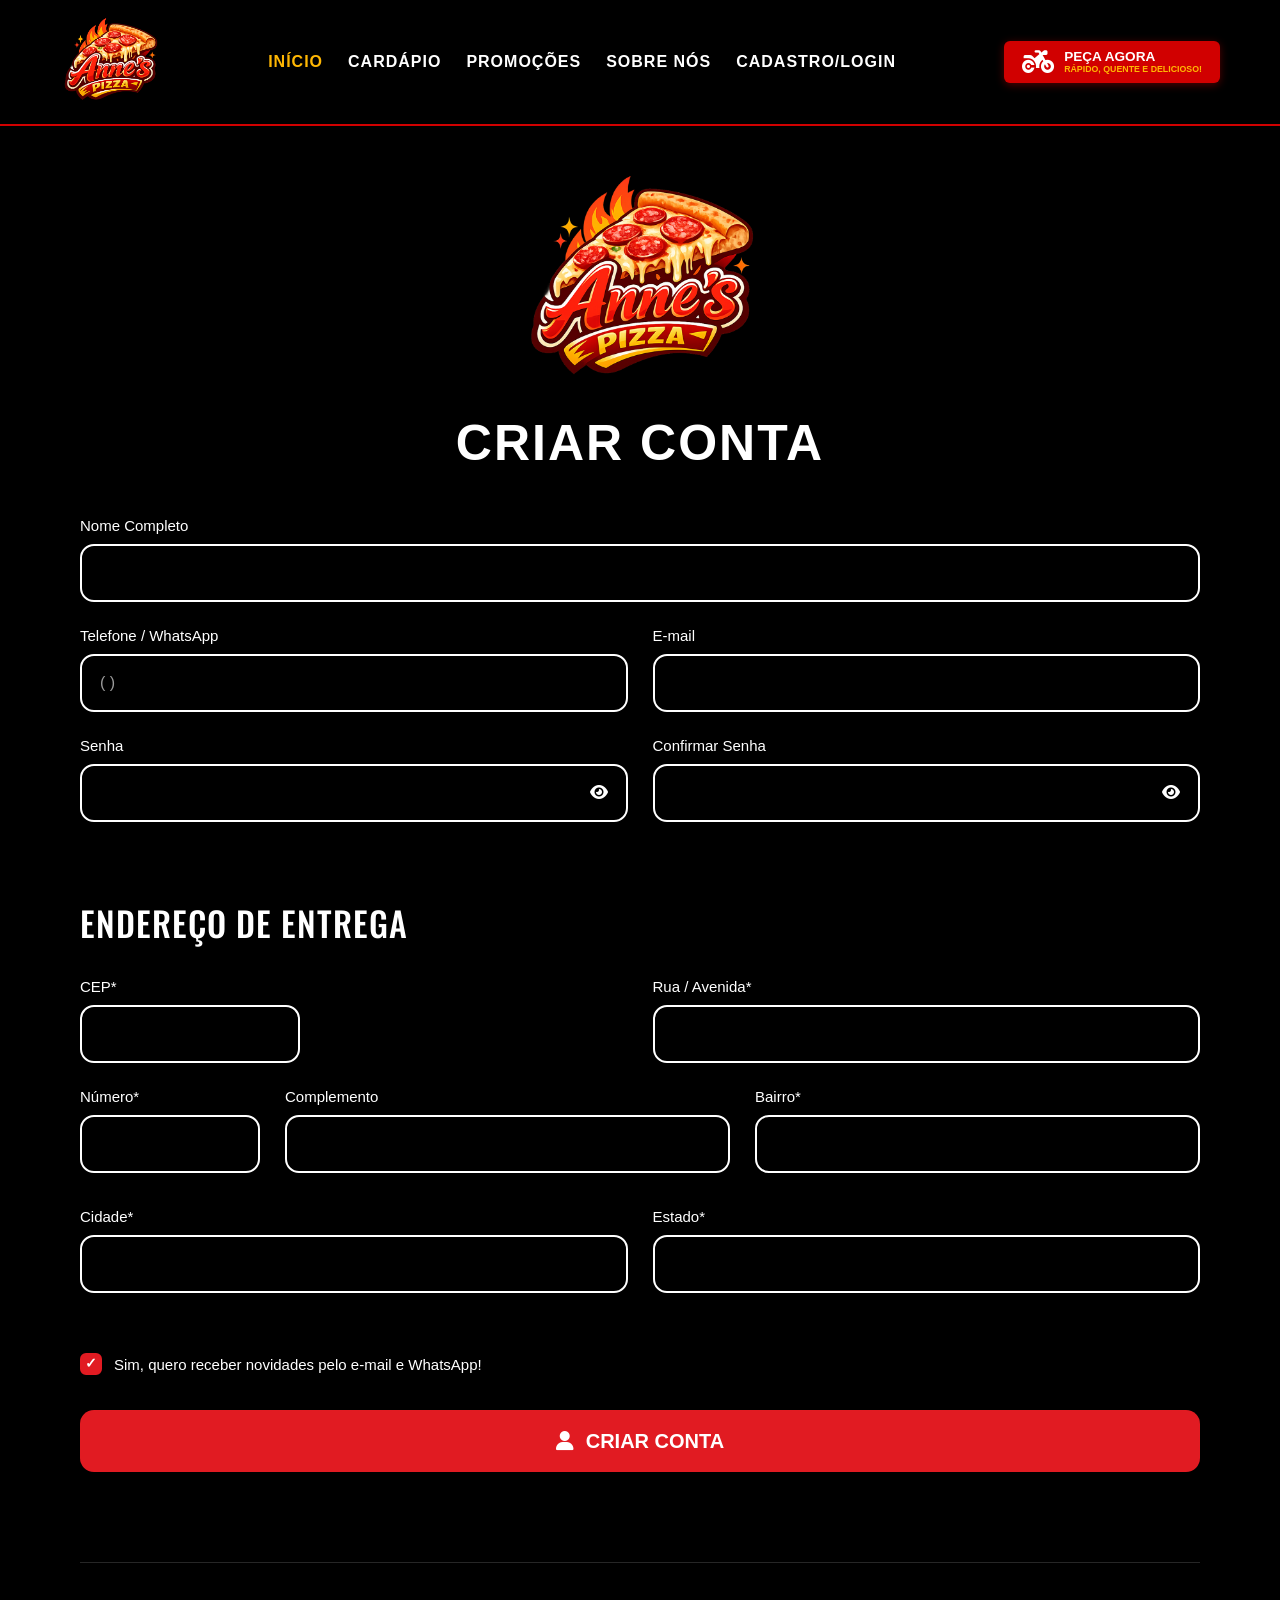
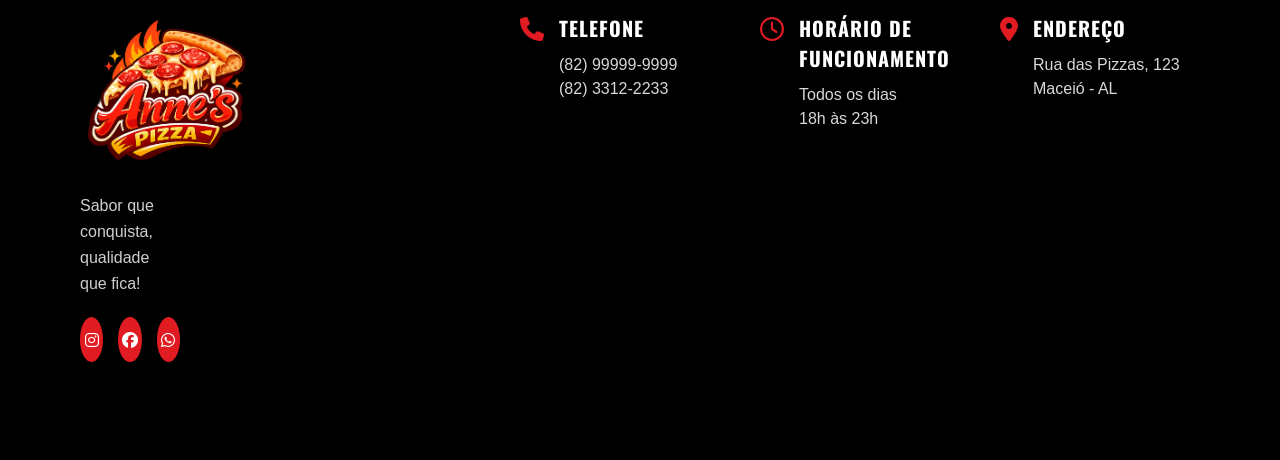
<file: login.html>
<!DOCTYPE html>
<html lang="pt-BR">

<head>
    <meta charset="UTF-8">
    <meta name="viewport" content="width=device-width, initial-scale=1.0">
    <title>Criar Conta | Anne's Pizza</title>

    <!-- Fonte -->
    <link href="https://fonts.googleapis.com/css2?family=Oswald:wght@300;400;500;600;700&family=Poppins:wght@300;400;500;600&display=swap" rel="stylesheet">

    <!-- CSS -->
    <link rel="stylesheet" href="style.css">

    <!-- Ícones -->
    <link rel="stylesheet"
        href="https://cdnjs.cloudflare.com/ajax/libs/font-awesome/6.6.0/css/all.min.css">
</head>

<body>

      <header class="navbar">
        <div class="container nav-container">
            <!-- LOGO pequeno (imagem redonda do Anne's) no canto esquerdo -->
            <div class="nav-logo">
                <img src="img\Anne's pizza 1.png" alt="Anne's Pizza">
            </div>

            <!-- Links de navegação centralizados -->
            <nav>
                <ul class="nav-links">
                    <li><a href="index.html" class="active">INÍCIO</a></li>
                    <li><a href="Cardapio.html">CARDÁPIO</a></li>
                    <li><a href="Promocao.html">PROMOÇÕES</a></li>
                    <li><a href="#sobre">SOBRE NÓS</a></li>
                    <li><a href="login.html">CADASTRO/LOGIN</a></li>
                </ul>
            </nav>

            <!-- Botão "PEÇA AGORA" vermelho à direita -->
            <a href="#" class="btn-nav-order">
                <i class="fa-solid fa-motorcycle"></i>
                <div>
                    <strong>PEÇA AGORA</strong>
                    <small>RÁPIDO, QUENTE E DELICIOSO!</small>
                </div>
            </a>
        </div>
    </header>

<div class="cadastro">

    <!-- Logo -->

    <div class="logo">

        <img src="img\Anne's pizza 1.png" alt="Anne's Pizza">

    </div>

    <!-- Título -->

    <h1>CRIAR CONTA</h1>

    <!-- Formulário -->

    <form id="cadastroForm">

        <!-- Dados pessoais -->

        <div class="grupo">

            <label>Nome Completo</label>

            <input
                type="text"
                placeholder=""
                required
            >

        </div>

        <div class="duas-colunas">

            <div class="grupo">

                <label>Telefone / WhatsApp</label>

                <input
                    id="telefone"
                    type="text"
                    placeholder="( )"
                    required
                >

            </div>

            <div class="grupo">

                <label>E-mail</label>

                <input
                    type="email"
                    required
                >

            </div>

        </div>

        <div class="duas-colunas">

            <div class="grupo">

                <label>Senha</label>

                <div class="senha">

                    <input
                        id="senha"
                        type="password"
                        required
                    >

                    <i class="fa-solid fa-eye"></i>

                </div>

            </div>

            <div class="grupo">

                <label>Confirmar Senha</label>

                <div class="senha">

                    <input
                        id="confirmar"
                        type="password"
                        required
                    >

                    <i class="fa-solid fa-eye"></i>

                </div>

            </div>

        </div>

        <!-- Endereço -->

        <h2>ENDEREÇO DE ENTREGA</h2>

        <div class="duas-colunas">

            <div class="grupo pequeno">

                <label>CEP*</label>

                <input
                    id="cep"
                    type="text"
                    required
                >

            </div>

            <div class="grupo">

                <label>Rua / Avenida*</label>

                <input
                    type="text"
                    required
                >

            </div>

        </div>

        <div class="tres-colunas">

            <div class="grupo">

                <label>Número*</label>

                <input
                    type="text"
                    required
                >

            </div>

            <div class="grupo">

                <label>Complemento</label>

                <input
                    type="text"
                >

            </div>

            <div class="grupo">

                <label>Bairro*</label>

                <input
                    type="text"
                    required
                >

            </div>

        </div>
                <div class="duas-colunas">

            <div class="grupo">

                <label>Cidade*</label>

                <input
                    type="text"
                    required
                >

            </div>

            <div class="grupo">

                <label>Estado*</label>

                <input
                    type="text"
                    required
                >

            </div>

        </div>

        <!-- Newsletter -->

        <div class="checkbox">

            <label>

                <input
                    type="checkbox"
                    checked
                >

                <span class="checkmark"></span>

                Sim, quero receber novidades pelo e-mail e WhatsApp!

            </label>

        </div>

        <!-- Botão -->

        <button
            type="submit"
            class="btn-cadastro"
        >

            <i class="fa-solid fa-user"></i>

            CRIAR CONTA

        </button>

    </form>

    <!-- Rodapé -->

    <footer>

        <div class="footer-logo">

            <img
                src="img\Anne's pizza 1.png"
                alt="Anne's Pizza"
            >

            <p>
                Sabor que conquista,<br>
                qualidade que fica!
            </p>

            <div class="redes">

                <a href="#"><i class="fa-brands fa-instagram"></i></a>

                <a href="#"><i class="fa-brands fa-facebook"></i></a>

                <a href="#"><i class="fa-brands fa-whatsapp"></i></a>

            </div>

        </div>

        <div class="footer-item">

            <i class="fa-solid fa-phone"></i>

            <div>

                <h3>TELEFONE</h3>

                <p>(82) 99999-9999</p>

                <p>(82) 3312-2233</p>

            </div>

        </div>

        <div class="footer-item">

            <i class="fa-regular fa-clock"></i>

            <div>

                <h3>HORÁRIO DE FUNCIONAMENTO</h3>

                <p>Todos os dias</p>

                <p>18h às 23h</p>

            </div>

        </div>

        <div class="footer-item">

            <i class="fa-solid fa-location-dot"></i>

            <div>

                <h3>ENDEREÇO</h3>

                <p>Rua das Pizzas, 123</p>

                <p>Maceió - AL</p>

            </div>

        </div>

    </footer>

</div>

<script src="script.js"></script>

</body>
</html>
</file>
<file: style.css>
/* ====== RESET & VARIÁVEIS ====== */
* { margin: 0; padding: 0; box-sizing: border-box; font-family: 'Montserrat', sans-serif; }

:root {
    --bg-dark: #0a0a0a;
    --bg-fire: #1a0505;        /* Vermelho bem escuro do fundo do hero */
    --primary-red: #d10000;
    --primary-red-dark: #7a0000;
    --primary-yellow: #ffb703;
    --text-light: #ffffff;
    --text-gray: #b3b3b3;
    --card-bg: #141414;
    --border-gold: #c29b38;
}

body { background-color: var(--bg-dark); color: var(--text-light); overflow-x: hidden; }
.container { max-width: 1200px; margin: 0 auto; padding: 0 20px; }
a { text-decoration: none; color: inherit; }
ul { list-style: none; }

/* ====== NAVBAR ====== */
.navbar {
    background-color: #000;
    border-bottom: 2px solid var(--primary-red);
    position: sticky; top: 0; z-index: 1000;
    padding: 10px 0;
}
.nav-container { display: flex; align-items: center; justify-content: space-between; gap: 0px; }
.nav-logo img { width: 100px; height: 100px; object-fit: contain; }

.nav-links { display: flex; gap: 25px; }
.nav-links a {
    font-size: 1.0rem; font-weight: 700; letter-spacing: 1px;
    transition: 0.3s;
}
.nav-links a:hover, .nav-links a.active { color: var(--primary-yellow); }

/* Botão vermelho do topo com ícone da moto e duas linhas de texto */
.btn-nav-order {
    background-color: var(--primary-red);
    display: flex; align-items: center; gap: 10px;
    padding: 8px 18px; border-radius: 6px; color: #fff;
    box-shadow: 0 2px 8px rgba(209,0,0,0.4);
}
.btn-nav-order i { font-size: 1.6rem; }
.btn-nav-order div { display: flex; flex-direction: column; line-height: 1.1; }
.btn-nav-order strong { font-size: 0.85rem; font-weight: 900; }
.btn-nav-order small { font-size: 0.55rem; color: var(--primary-yellow); font-weight: 700; }

/* ====== HERO ====== */
/* Fundo com textura de fogo/madeira. Troque a URL por uma imagem sua se quiser. */
.hero {
    background:
        linear-gradient(rgba(0,0,0,0.55), rgba(0,0,0,0.75)),
        url("img/lenha 4k.png") center/cover no-repeat;
    padding: 100px 0;
    position: relative;
}
.hero-container {
    display: flex; align-items: center; justify-content: space-between; gap: 40px;
}
.hero-content { max-width: 1000px; }
.hero-content h1 {
    font-size: 3.2rem; font-weight: 900; line-height: 1.05;
    margin-bottom: 20px; text-transform: uppercase;
    text-shadow: 2px 2px 0 #000;
}
.hero-content .highlight { color: var(--primary-yellow); }
.hero-content p { font-size: 0.95rem; color: var(--text-gray); margin-bottom: 25px; }

/* Botão principal vermelho */
.btn-primary {
    display: inline-flex; align-items: center; gap: 8px;
    background-color: var(--primary-red);
    color: #fff; padding: 14px 28px; font-weight: 900;
    border-radius: 8px; font-size: 1rem;
    box-shadow: 0 4px 12px rgba(209,0,0,0.5);
    transition: 0.3s; text-transform: uppercase;
}
.btn-primary:hover { background-color: #a00000; transform: scale(1.03); }
.subtext-arrow { display: block; margin-top: 10px; color: var(--primary-yellow); font-size: 0.75rem; font-weight: 700; }

/* Logo/pizza grande do hero */
.hero-image { flex-shrink: 50; }
.hero-image img {
    width: 100%; max-width: 920px;
    border-radius: 0%;
  }

/* ====== FEATURES ====== */
.features {
    background-color: #0d0202;
    border-top: 1px solid #330a0a;
    border-bottom: 1px solid #330a0a;
    padding: 25px 0;
}
.features-grid {
    display: grid;
    grid-template-columns: repeat(auto-fit, minmax(220px, 1fr));
    gap: 20px;
}
.feature-card { display: flex; align-items: center; gap: 12px; }
.feature-card i { font-size: 1.8rem; color: var(--primary-red); }
.feature-card h3 { font-size: 0.8rem; color: var(--primary-yellow); margin-bottom: 3px; letter-spacing: 0.5px; }
.feature-card p { font-size: 0.7rem; color: var(--text-gray); }

/* ====== PIZZAS ====== */
.pizzas-section { padding: 60px 0; }
.section-title { text-align: center; margin-bottom: 40px; }
.section-title .subtitle {
    font-family: 'Yellowtail', cursive;
    color: var(--primary-yellow);
    font-size: 2rem; display: block;
}
.section-title h2 {
    font-size: 2.3rem; font-weight: 900; letter-spacing: 3px; margin-top: -5px;
}

.pizza-grid {
    display: grid;
    grid-template-columns: repeat(auto-fit, minmax(230px, 1fr));
    gap: 20px;
}
.pizza-card {
    background-color: var(--card-bg);
    border: 1px solid #2a2a2a;
    border-radius: 12px;
    padding: 25px 15px;
    text-align: center;
    transition: 0.3s;
}
.pizza-card:hover { transform: translateY(-5px); border-color: var(--border-gold); }

.pizza-card img {
    width: 150px; height: 150px; object-fit: cover;
    border-radius: 50%; margin-bottom: 15px;
}
.pizza-card h3 { font-size: 1rem; margin-bottom: 8px; letter-spacing: 1px; }
.pizza-card p {
    font-size: 0.7rem; color: var(--text-gray);
    min-height: 45px; margin-bottom: 15px; line-height: 1.4;
}
.pizza-card .price { font-size: 1.2rem; font-weight: 900; color: var(--primary-yellow); }

.center-btn { text-align: center; margin-top: 40px; }
.btn-secondary {
    display: inline-block;
    border: 2px dashed var(--primary-yellow);
    color: var(--primary-yellow);
    padding: 12px 25px; font-weight: 700; border-radius: 6px;
    transition: 0.3s; font-size: 0.85rem; letter-spacing: 1px;
}
.btn-secondary:hover { background-color: var(--primary-yellow); color: #000; }

/* ====== COMBO FAMÍLIA ====== */
.banner-combo { padding: 40px 0 60px 0; }
.combo-box {
    background: linear-gradient(90deg, #a00000 0%, #4a0000 100%);
    border-radius: 12px;
    padding: 25px 40px;
    display: flex; align-items: center; justify-content: space-between; gap: 20px;
    box-shadow: 0 10px 30px rgba(209,0,0,0.25);
}
.combo-text h2 { font-size: 2.2rem; font-weight: 900; line-height: 1; }
.combo-info { text-align: left; }
.combo-desc { font-size: 1rem; font-weight: 700; margin-bottom: 8px; line-height: 1.2; }
.combo-price { font-size: 0.75rem; }
.combo-price span { display: block; font-size: 1.8rem; font-weight: 900; color: var(--primary-yellow); }

.combo-img img { width: 250px; }
.combo-cta { text-align: center; }
.combo-cta small { display: block; margin-top: 8px; color: var(--primary-yellow); font-size: 0.7rem; font-weight: 700; }

/* ====== FOOTER ====== */
.footer { background-color: #050505; border-top: 1px solid #222; padding: 40px 0; }
.footer-grid {
    display: grid;
    grid-template-columns: 1.4fr 1fr 1.2fr 1fr;
    gap: 30px;
    align-items: start;
}
.footer-logo { width: 100px; margin-bottom: 8px; }
.footer-brand p { font-size: 0.8rem; color: var(--text-gray); margin: 8px 0; }
.socials a { font-size: 1.8rem; margin-right: 20.0px; color: var(--text-light); transition: 0.3s; }
.socials a:hover { color: var(--primary-yellow); }

.footer-info { display: flex; gap: 12px; }
.footer-info i { font-size: 1.4rem; color: var(--primary-red); margin-top: 8px; }
.footer-info h4 { font-size: 0.75rem; color: var(--primary-yellow); margin-bottom: 10px; letter-spacing: 1px; }
.footer-info p { font-size: 0.75rem; color: var(--text-gray); line-height: 1.5; }

/* ====== RESPONSIVIDADE MOBILE ====== */
@media (max-width: 900px) {
    .nav-links { display: none; }
    .hero-container { flex-direction: column; text-align: center; }
    .hero-content h1 { font-size: 2.2rem; }
    .combo-box { flex-direction: column; text-align: center; }
    .combo-img img { width: 100%; max-width: 220px; }
    .footer-grid { grid-template-columns: 1fr 1fr; }
}
@media (max-width: 500px) {
    .footer-grid { grid-template-columns: 1fr; }
    .btn-nav-order small { display: none; }
}
/* ===== CARROSSEL DE PIZZAS ===== */

/* Wrapper posiciona as setas nas laterais do viewport */
.carousel {
    position: relative;
    margin: 40px 0 20px;
}

/* Viewport = janela visível; overflow escondido corta o que sai da tela */
.carousel-viewport {
    overflow: hidden;
    margin: 0 60px; /* espaço reservado para as setas nas laterais */
}

/* Track = fila horizontal com todos os cards; é ela que se move via translateX */
.carousel-track {
    display: flex;
    gap: 20px;
    transition: transform .5s ease;
    transform: translateX(0); /* animação suave ao trocar de slide */
    will-change: transform;
}

/* Cada card ocupa 1/4 da viewport (mostra 4 por vez no desktop).
   flex: 0 0 calc(...) impede que os cards encolham para caber. */
.carousel-track .pizza-card {
    flex: 0 0 calc((100% - 60px) / 4); /* 4 cards visíveis com 3 gaps de 20px */
    box-sizing: border-box;
    margin: 0; /* zera margens antigas do grid */
}

/* Botões de navegação (setas) */
.carousel-btn {
    position: absolute;
    top: 50%;
    transform: translateY(-50%);
    width: 44px;
    height: 44px;
    border-radius: 50%;
    border: 1px solid var(--primary-yellow);
    background: rgba(0, 0, 0, 0.6);
    color: var(--primary-yellow);
    font-size: 1.2rem;
    cursor: pointer;
    z-index: 2;
    transition: background 0.3s, color 0.3s;
}
.carousel-btn:hover {
    background: var(--primary-yellow);
    color: #000;
}
.carousel-btn.prev { left: 0; }
.carousel-btn.next { right: 0; }
.carousel-btn:disabled { opacity: 0.35; cursor: not-allowed; }

/* Indicadores (bolinhas) abaixo do carrossel */
.carousel-dots {
    display: flex;
    justify-content: center;
    gap: 8px;
    margin-top: 20px;
}
.carousel-dots button {
    width: 10px;
    height: 10px;
    border-radius: 50%;
    border: none;
    background: #555;
    cursor: pointer;
    padding: 0;
    transition: background 0.3s, transform 0.3s;
}
.carousel-dots button.active {
    background: var(--primary-yellow);
    transform: scale(1.2);
}

/* Responsivo: 2 cards no tablet, 1 no mobile */
@media (max-width: 992px) {
    .carousel-track .pizza-card {
        flex: 0 0 calc((100% - 20px) / 2); /* 2 visíveis */
    }
}
@media (max-width: 600px) {
    .carousel-viewport { margin: 0 50px; }
    .carousel-track .pizza-card {
        flex: 0 0 100%; /* 1 visível */
    }
}




/* apartir daqui pagina login*/
/* ===========================
   RESET
=========================== */

*{
    margin:0;
    padding:0;
    box-sizing:border-box;
}

body{
    background:#000;
    color:#fff;
    font-family:'Poppins',sans-serif;
}

.cadastro{
    width:100%;
    max-width:1280px;
    margin:auto;
    padding:40px 80px;
}

/* ===========================
   LOGO
=========================== */

.logo{
    display:flex;
    justify-content:center;
    margin-bottom:25px;
}

.logo img{
    width:240px;
}

/* ===========================
   TITULO
=========================== */

h1{
    font-family:'Montserrat',sans-serif;
    font-size:50px;
    font-weight:600;
    text-align:center;
    margin-bottom:45px;
    letter-spacing:2px;
}

/* ===========================
   FORM
=========================== */

form{
    width:100%;
}

.grupo{
    display:flex;
    flex-direction:column;
    margin-bottom:25px;
}

.grupo label{
    font-size:15px;
    margin-bottom:10px;
    font-weight:500;
}

.grupo input{
    width:100%;
    height:58px;
    background:transparent;
    border:2px solid #ffffff;
    border-radius:14px;
    color:#fff;
    padding:0 18px;
    font-size:16px;
    outline:none;
    transition:.3s;
}

.grupo input:focus{
    border-color:#E11B22;
    box-shadow:0 0 10px rgba(225,27,34,.4);
}

/* ===========================
   COLUNAS
=========================== */

.duas-colunas{
    display:grid;
    grid-template-columns:1fr 1fr;
    gap:25px;
}

.tres-colunas{
    display:grid;
    grid-template-columns:180px 1fr 1fr;
    gap:25px;
    margin-bottom:10px;
}

.pequeno{
    max-width:220px;
}

/* ===========================
   SENHA
=========================== */

.senha{
    position:relative;
}

.senha i{
    position:absolute;
    right:20px;
    top:20px;
    cursor:pointer;
    color:#fff;
}
/* ===========================
   SUBTÍTULO
=========================== */

h2{
    font-family:'Oswald',sans-serif;
    font-size:34px;
    font-weight:500;
    margin:50px 0 30px;
    letter-spacing:1px;
}

/* ===========================
   CHECKBOX
=========================== */

.checkbox{
    margin:35px 0;
}

.checkbox label{
    display:flex;
    align-items:center;
    gap:12px;
    cursor:pointer;
    font-size:15px;
    color:#fff;
}

.checkbox input{
    display:none;
}

.checkmark{
    width:22px;
    height:22px;
    border:2px solid #E11B22;
    border-radius:6px;
    position:relative;
    transition:.3s;
}

.checkbox input:checked + .checkmark{
    background:#E11B22;
}

.checkbox input:checked + .checkmark::after{
    content:"✓";
    color:#fff;
    position:absolute;
    left:50%;
    top:50%;
    transform:translate(-50%,-55%);
    font-size:14px;
    font-weight:bold;
}

/* ===========================
   BOTÃO
=========================== */

.btn-cadastro{
    width:100%;
    height:62px;
    border:none;
    border-radius:14px;
    background:#E11B22;
    color:#fff;
    font-size:20px;
    font-weight:600;
    cursor:pointer;
    transition:.3s;
    display:flex;
    justify-content:center;
    align-items:center;
    gap:12px;
    margin-top:10px;
}

.btn-cadastro:hover{
    background:#c3151b;
    transform:translateY(-3px);
    box-shadow:0 10px 25px rgba(225,27,34,.45);
}

.btn-cadastro:active{
    transform:scale(.98);
}

/* ===========================
   FOOTER
=========================== */

footer{
    margin-top:90px;
    border-top:1px solid rgba(255,255,255,.15);
    padding:50px 0;
    display:grid;
    grid-template-columns:2fr 1fr 1fr 1fr;
    gap:40px;
}

.footer-logo img{
    width:170px;
    margin-bottom:18px;
}

.footer-logo p{
    color:#cfcfcf;
    line-height:26px;
    margin-bottom:20px;
}

.redes{
    display:flex;
    gap:15px;
}

.redes a{
    width:45px;
    height:45px;
    border-radius:50%;
    background:#E11B22;
    display:flex;
    align-items:center;
    justify-content:center;
    color:#fff;
    text-decoration:none;
    transition:.3s;
}

.redes a:hover{
    transform:translateY(-5px);
}

.footer-item{
    display:flex;
    gap:15px;
    align-items:flex-start;
}

.footer-item i{
    color:#E11B22;
    font-size:24px;
    margin-top:4px;
}

.footer-item h3{
    font-family:'Oswald',sans-serif;
    font-size:20px;
    margin-bottom:10px;
    letter-spacing:1px;
}

.footer-item p{
    color:#d8d8d8;
    line-height:24px;
}
/* ===========================
   ANIMAÇÕES
=========================== */

@keyframes fadeUp{

    from{

        opacity:0;
        transform:translateY(30px);

    }

    to{

        opacity:1;
        transform:translateY(0);

    }

}

.logo{

    animation:fadeUp .6s ease;

}

h1{

    animation:fadeUp .8s ease;

}

form{

    animation:fadeUp 1s ease;

}

footer{

    animation:fadeUp 1.2s ease;

}

/* ===========================
   HOVER DOS INPUTS
=========================== */

.grupo input:hover{

    border-color:#E11B22;

}

/* ===========================
   PLACEHOLDER
=========================== */

input::placeholder{

    color:#9b9b9b;

}

/* ===========================
   BARRA DE ROLAGEM
=========================== */

::-webkit-scrollbar{

    width:8px;

}

::-webkit-scrollbar-track{

    background:#000;

}

::-webkit-scrollbar-thumb{

    background:#E11B22;
    border-radius:10px;

}

::-webkit-scrollbar-thumb:hover{

    background:#c2151a;

}

/* ===========================
   RESPONSIVIDADE
=========================== */

@media(max-width:1100px){

    .cadastro{

        padding:40px;

    }

    footer{

        grid-template-columns:1fr 1fr;

        gap:35px;

    }

}

@media(max-width:850px){

    .duas-colunas{

        grid-template-columns:1fr;

    }

    .tres-colunas{

        grid-template-columns:1fr;

    }

    .pequeno{

        max-width:100%;

    }

    h1{

        font-size:40px;

    }

    h2{

        font-size:28px;

    }

    .logo img{

        width:190px;

    }

}

@media(max-width:600px){

    .cadastro{

        padding:25px;

    }

    footer{

        grid-template-columns:1fr;

        text-align:center;

    }

    .footer-item{

        justify-content:center;

    }

    .redes{

        justify-content:center;

    }

    .btn-cadastro{

        font-size:18px;

    }

}



























/* CARDÁPIO */

/* ============================================
   PÁGINA CARDÁPIO
   Complementa o style.css (variáveis, header, footer)
   ============================================ */

/* ---- TÍTULO DA PÁGINA ---- */
.page-title {
    text-align: center;
    padding: 40px 0 20px;
}
.page-title h1 {
    font-size: 2.2rem;
    letter-spacing: 2px;
    color: var(--text-light);
    margin-bottom: 8px;
}
.breadcrumb {
    font-size: 0.9rem;
    color: var(--text-gray);
}
.breadcrumb a { color: var(--primary-yellow); text-decoration: none; }
.breadcrumb span { color: var(--primary-red); font-weight: 600; }

/* ---- BARRA DE CATEGORIAS ---- */
.categories { padding: 20px 0 30px; }
.category-list {
    display: grid;
    grid-template-columns: repeat(6, 1fr);
    gap: 12px;
}
.cat-item {
    background: #1a1a1a;
    border: 1px solid #2a2a2a;
    border-radius: 8px;
    padding: 18px 8px;
    color: var(--text-light);
    font-size: 0.75rem;
    font-weight: 700;
    letter-spacing: 1px;
    cursor: pointer;
    display: flex;
    flex-direction: column;
    align-items: center;
    gap: 8px;
    transition: all 0.25s ease;
}
.cat-item .cat-icon {
    font-size: 1.6rem;
    line-height: 1;
}
.cat-item:hover { border-color: var(--primary-red); }
.cat-item.active {
    background: var(--primary-red);
    border-color: var(--primary-red);
    box-shadow: 0 4px 14px rgba(200,20,20,0.4);
}

/* ---- GRID DE PIZZAS ---- */
.menu { padding-bottom: 0; }
.menu-grid {
    display: grid;
    grid-template-columns: repeat(4, 1fr);
    gap: 18px;
    margin-bottom: 40px;
}
.menu-card {
    background: #141414;
    border: 1px solid #2a2a2a;
    border-radius: 10px;
    padding: 18px 12px;
    text-align: center;
    transition: transform 0.25s ease, border-color 0.25s ease;
}
.menu-card:hover {
    transform: translateY(-4px);
    border-color: var(--primary-yellow);
}
.menu-img {
    width: 100%;
    aspect-ratio: 1 / 1;
    display: flex;
    align-items: center;
    justify-content: center;
    margin-bottom: 12px;
}
.menu-img img {
    max-width: 100%;
    max-height: 100%;
    object-fit: contain;
    filter: drop-shadow(0 6px 12px rgba(0,0,0,0.6));
}
.menu-card h3 {
    font-size: 0.9rem;
    letter-spacing: 1px;
    color: var(--text-light);
    margin-bottom: 6px;
}
.menu-card .price {
    color: var(--primary-yellow);
    font-weight: 700;
    font-size: 1rem;
}

/* Estado "escondido" pelo filtro */
.menu-card.hidden { display: none; }

/* ---- FAIXA VERMELHA INFERIOR ---- */
.menu-footer-banner {
    background: var(--primary-red);
    text-align: center;
    padding: 18px 0;
    margin-top: 30px;
}
.menu-footer-banner p {
    color: #fff;
    font-weight: 800;
    letter-spacing: 3px;
    font-size: 1.1rem;
}

/* ---- RESPONSIVO ---- */
@media (max-width: 992px) {
    .menu-grid { grid-template-columns: repeat(3, 1fr); }
    .category-list { grid-template-columns: repeat(3, 1fr); }
}
@media (max-width: 640px) {
    .menu-grid { grid-template-columns: repeat(2, 1fr); }
    .category-list { grid-template-columns: repeat(2, 1fr); }
    .page-title h1 { font-size: 1.6rem; }
}
</file>
